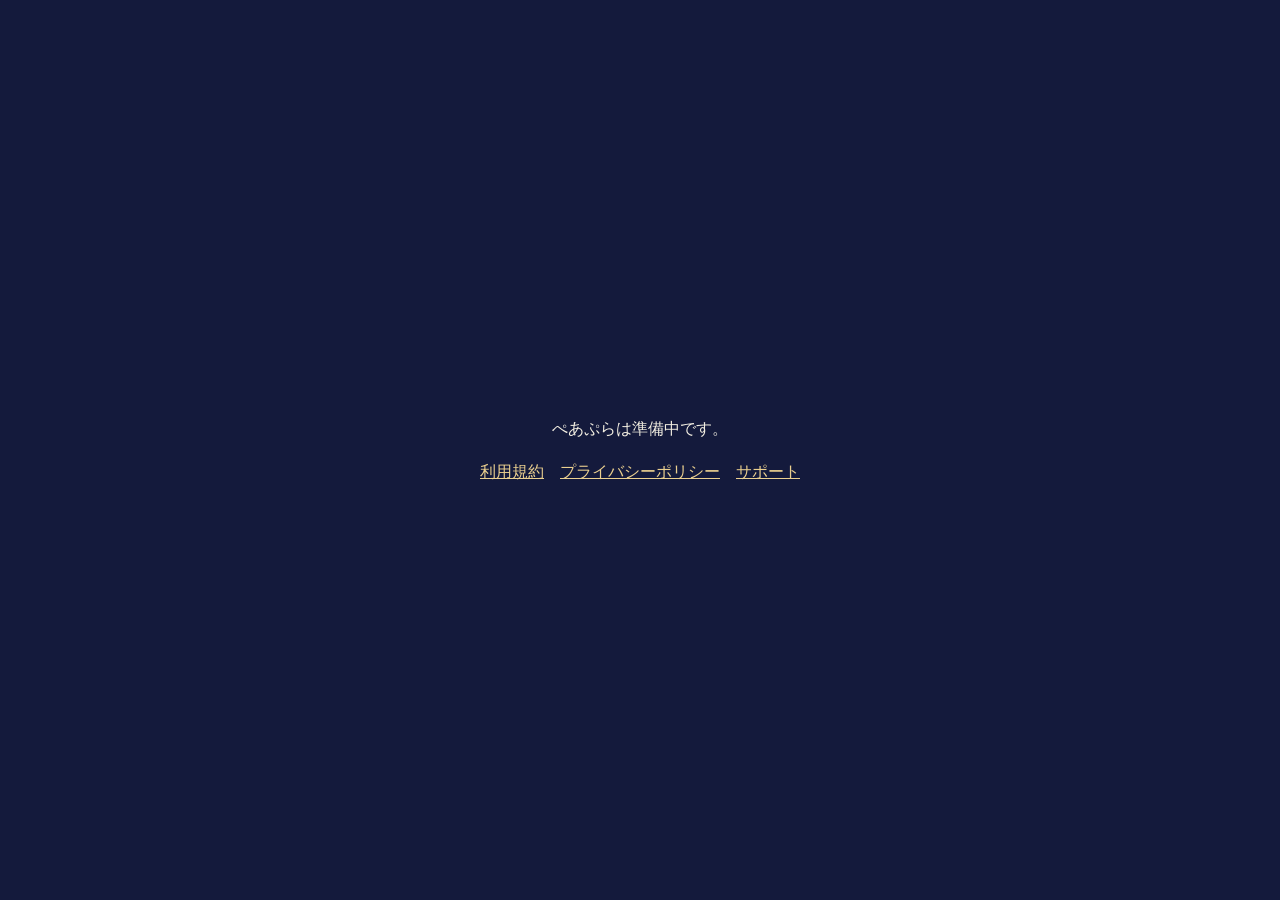
<file: index.html>
<!doctype html>
<html lang="ja">
<head>
<meta charset="utf-8">
<meta name="viewport" content="width=device-width,initial-scale=1">
<meta name="robots" content="noindex,nofollow">
<title>ぺあぷら</title>
<style>body{margin:0;min-height:100vh;display:grid;place-items:center;background:#141A3C;color:#F3EFE2;font:16px/1.7 sans-serif}</style>
</head>
<body><main style="text-align:center"><p>ぺあぷらは準備中です。</p><p><a style="color:#EBD08F" href="terms.html">利用規約</a>　<a style="color:#EBD08F" href="privacy.html">プライバシーポリシー</a>　<a style="color:#EBD08F" href="support.html">サポート</a></p></main></body>
</html>
</file>
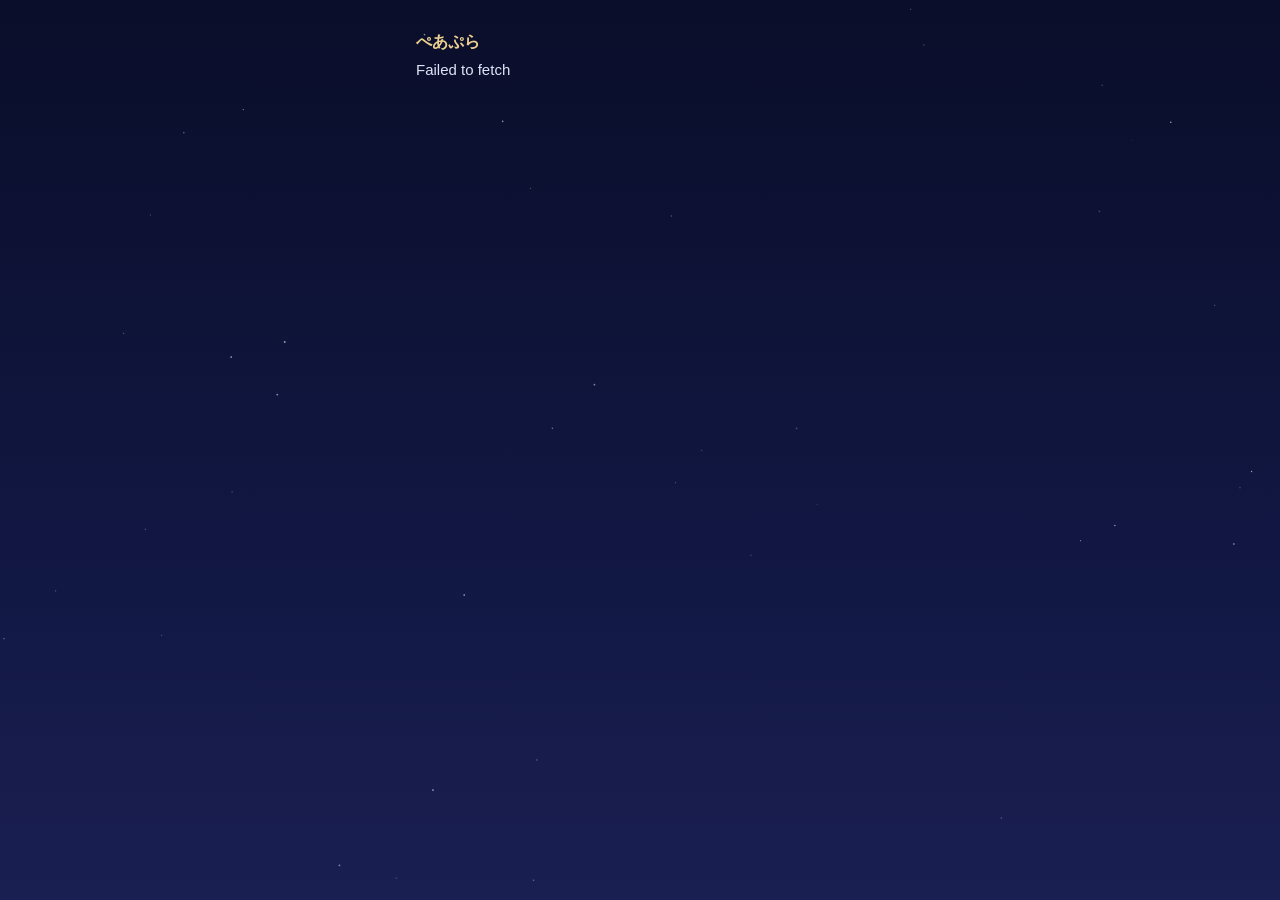
<file: p/index.html>
<!doctype html>
<html lang="ja">
<head>
<meta charset="utf-8">
<meta name="viewport" content="width=device-width,initial-scale=1">
<meta name="robots" content="noindex,nofollow">
<meta name="referrer" content="no-referrer">
<title>ぺあぷら</title>
<style>
:root{--night:#0A0E2A;--panel:rgba(20,26,68,.82);--panel2:rgba(52,60,122,.75);--ink:#FBF8EF;--sub:#E0E3F5;--rule:rgba(214,218,240,.32);--gold:#EBD08F}
*{box-sizing:border-box}
html{background:var(--night)}
body{margin:0;min-height:100vh;background:linear-gradient(#0A0E2A,#111742 60%,#1A1F52) fixed;color:var(--ink);font:16px/1.7 -apple-system,BlinkMacSystemFont,"Hiragino Sans","Noto Sans JP",sans-serif}
#sky{position:fixed;inset:0;width:100%;height:100%;pointer-events:none}
main{position:relative;max-width:480px;margin:0 auto;padding:32px 16px 48px}
.logo{color:var(--gold);font:700 16px "Hiragino Mincho ProN","Yu Mincho",serif;margin:0}
h1{font:700 28px/1.4 "Hiragino Mincho ProN","Yu Mincho",serif;margin:12px 0 4px}
h2{font-size:15px;margin:24px 0 8px}
.sub{color:var(--sub);font-size:15px;margin:4px 0}
.step{position:relative;border:1px solid var(--rule);border-radius:14px;padding:14px;margin-top:10px;background:var(--panel)}
.time{color:var(--gold);font-size:15px;font-weight:700}
.name{font-weight:700;display:block}
.label{color:var(--sub);font-size:15px}
.map{color:var(--gold);font-size:15px}
.row{display:flex;gap:8px;margin-top:10px}
button{font:700 15px inherit;font-family:inherit;min-height:46px;border-radius:10px;border:1px solid var(--rule);background:var(--panel2);color:var(--ink);cursor:pointer}
.row button{flex:1}
button[aria-pressed=true]{background:var(--gold);border-color:var(--gold);color:var(--night)}
.chips{display:flex;flex-wrap:wrap;gap:8px}
.chips button{padding:0 14px;border-radius:999px;min-height:44px}
.send{width:100%;min-height:56px;margin-top:24px;background:var(--gold);border-color:var(--gold);color:var(--night);font-size:16px}
.send:disabled{opacity:.5}
.note{color:var(--sub);font-size:14px;margin-top:16px}
.done{color:var(--gold);font-weight:700;margin-top:14px}
[hidden]{display:none}
</style>
</head>
<body>
<canvas id="sky" aria-hidden="true"></canvas>
<main>
  <p class="logo">ぺあぷら</p>
  <div id="root"><p class="sub">読み込んでいます…</p></div>
  <noscript><p class="sub">このページを見るには JavaScript をオンにしてください。</p></noscript>
</main>
<script>
(function () {
  var API = 'https://exsgqczdfxzgcivfkate.supabase.co/functions/v1/pairpla-suggest';
  var root = document.getElementById('root');

  // アプリと同じ星空を描く（毎回同じ配置）
  (function () {
    var c = document.getElementById('sky');
    var w = innerWidth, h = innerHeight, r = devicePixelRatio || 1, s = 20261108;
    c.width = w * r;
    c.height = h * r;
    var g = c.getContext('2d');
    g.scale(r, r);
    function rnd() { s = (s * 16807) % 2147483647; return s / 2147483647; }
    for (var i = 0; i < 42; i++) {
      g.globalAlpha = 0.2 + rnd() * 0.5;
      g.fillStyle = '#fff';
      g.beginPath();
      g.arc(rnd() * w, rnd() * h, 0.35 + rnd() * 0.6, 0, 7);
      g.fill();
    }
  })();
  var token = new URLSearchParams(location.search).get('t') || '';

  // 画面の文字は相手が入力したものも含むので、必ず textContent で入れる
  function el(tag, attrs, text) {
    var e = document.createElement(tag);
    Object.keys(attrs || {}).forEach(function (k) { e.setAttribute(k, attrs[k]); });
    if (text != null) e.textContent = text;
    return e;
  }
  // 応答が止まったときは待たせずにやり直す
  var WAIT_MS = 10000;
  var TRIES = 3;
  function call(body, left) {
    left = left == null ? TRIES : left;
    var stop = new AbortController();
    var timer = setTimeout(function () { stop.abort(); }, WAIT_MS);
    return fetch(API, { method: 'POST', headers: { 'Content-Type': 'application/json' }, body: JSON.stringify(body), signal: stop.signal })
      .then(function (r) { return r.json().then(function (j) { if (!r.ok) throw new Error(j.error || '読み込めませんでした'); return j; }); })
      .catch(function (e) {
        if (e.name !== 'AbortError') throw e;
        if (left <= 1) throw new Error('通信がつながりませんでした。少し待ってから、もう一度開いてください。');
        return call(body, left - 1);
      })
      .finally(function () { clearTimeout(timer); });
  }
  function fail(message) {
    root.textContent = '';
    root.appendChild(el('p', { class: 'sub' }, message));
  }
  function dateLabel(s) {
    var d = new Date(s + 'T00:00:00');
    return (d.getMonth() + 1) + '月' + d.getDate() + '日（' + '日月火水木金土'[d.getDay()] + '）';
  }
  function footer(send, message) {
    var done = el('p', { class: 'done', hidden: '', role: 'status' }, message);
    send.addEventListener('click', function () { done.hidden = true; });
    root.appendChild(send);
    root.appendChild(done);
    root.appendChild(el('p', { class: 'note' }, 'この答えは、リンクを送った人のアプリに届きます。あとから答え直せます。'));
    return done;
  }

  function showPlan(data) {
    var plan = data.plan;
    var votes = (data.answers && data.answers.votes) || {};
    root.textContent = '';
    root.appendChild(el('h1', {}, plan.title));
    root.appendChild(el('p', { class: 'sub' }, dateLabel(plan.date) + '　' + plan.start + 'から'));
    if (plan.concept) root.appendChild(el('p', { class: 'sub' }, plan.concept));
    if (plan.budget) root.appendChild(el('p', { class: 'sub' }, '費用の目安：' + plan.budget));
    root.appendChild(el('h2', {}, '行きたい場所を教えてください'));

    plan.steps.forEach(function (s, i) {
      var box = el('section', { class: 'step' });
      if (s.time) box.appendChild(el('span', { class: 'time' }, s.time));
      box.appendChild(el('span', { class: 'name' }, s.name));
      if (s.label) box.appendChild(el('span', { class: 'label' }, s.label));
      if (s.mapsUri) {
        box.appendChild(document.createTextNode(' '));
        box.appendChild(el('a', { class: 'map', href: s.mapsUri, target: '_blank', rel: 'noopener noreferrer' }, '地図'));
      }
      var row = el('div', { class: 'row' });
      [['yes', '行きたい'], ['no', 'ほかがいい']].forEach(function (o) {
        var b = el('button', { type: 'button', 'aria-pressed': String(votes[i] === o[0]) }, o[1]);
        b.addEventListener('click', function () {
          votes[i] = o[0];
          row.querySelectorAll('button').forEach(function (x) { x.setAttribute('aria-pressed', 'false'); });
          b.setAttribute('aria-pressed', 'true');
        });
        row.appendChild(b);
      });
      box.appendChild(row);
      root.appendChild(box);
    });

    var send = el('button', { class: 'send', type: 'button' }, '返事を送る');
    var done = footer(send, '返事を送りました。');
    send.addEventListener('click', function () { submit(send, done, { votes: votes }); });
  }

  function chips(title, list, chosen) {
    root.appendChild(el('h2', {}, title));
    var box = el('div', { class: 'chips' });
    list.forEach(function (c) {
      var b = el('button', { type: 'button', 'aria-pressed': String(chosen.indexOf(c) >= 0) }, c);
      b.addEventListener('click', function () {
        var i = chosen.indexOf(c);
        if (i >= 0) chosen.splice(i, 1); else chosen.push(c);
        b.setAttribute('aria-pressed', String(i < 0));
      });
      box.appendChild(b);
    });
    root.appendChild(box);
  }

  function showAsk(data) {
    var a = data.answers || {};
    var likes = (a.likes || []).slice();
    var dislikes = (a.dislikes || []).slice();
    root.textContent = '';
    root.appendChild(el('h1', {}, '好きなものを教えてください'));
    root.appendChild(el('p', { class: 'sub' }, 'デートの計画に使います。選ばなくてもかまいません。'));
    chips('好きなもの', data.chips.likes, likes);
    chips('苦手なもの', data.chips.dislikes, dislikes);
    var send = el('button', { class: 'send', type: 'button' }, '答えを送る');
    var done = footer(send, '答えを送りました。');
    send.addEventListener('click', function () { submit(send, done, { likes: likes, dislikes: dislikes }); });
  }

  function submit(send, done, answers) {
    send.disabled = true;
    call({ action: 'share_answer', token: token, answers: answers })
      .then(function () { done.hidden = false; })
      .catch(function (e) { fail(e.message); })
      .finally(function () { send.disabled = false; });
  }

  call({ action: 'share_get', token: token })
    .then(function (data) { (data.kind === 'plan' ? showPlan : showAsk)(data); })
    .catch(function (e) { fail(e.message); });
})();
</script>
</body>
</html>
</file>
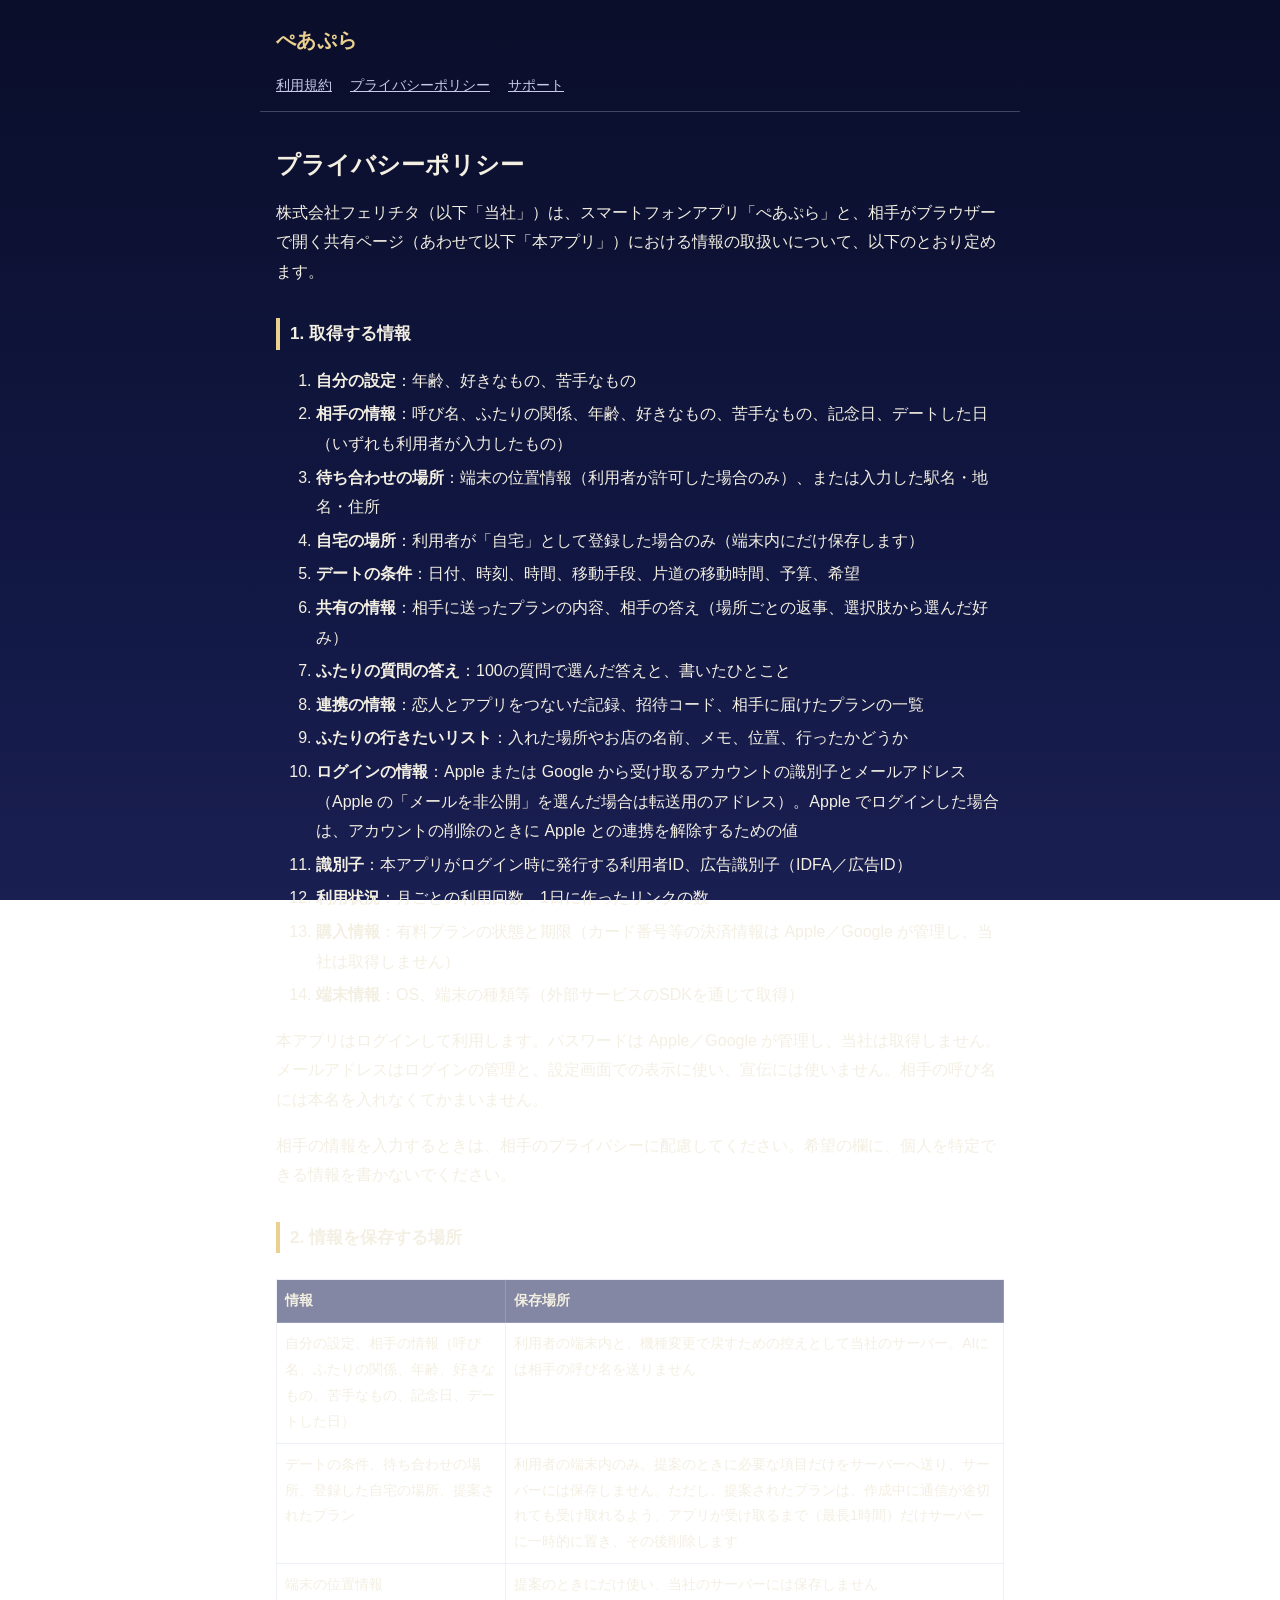
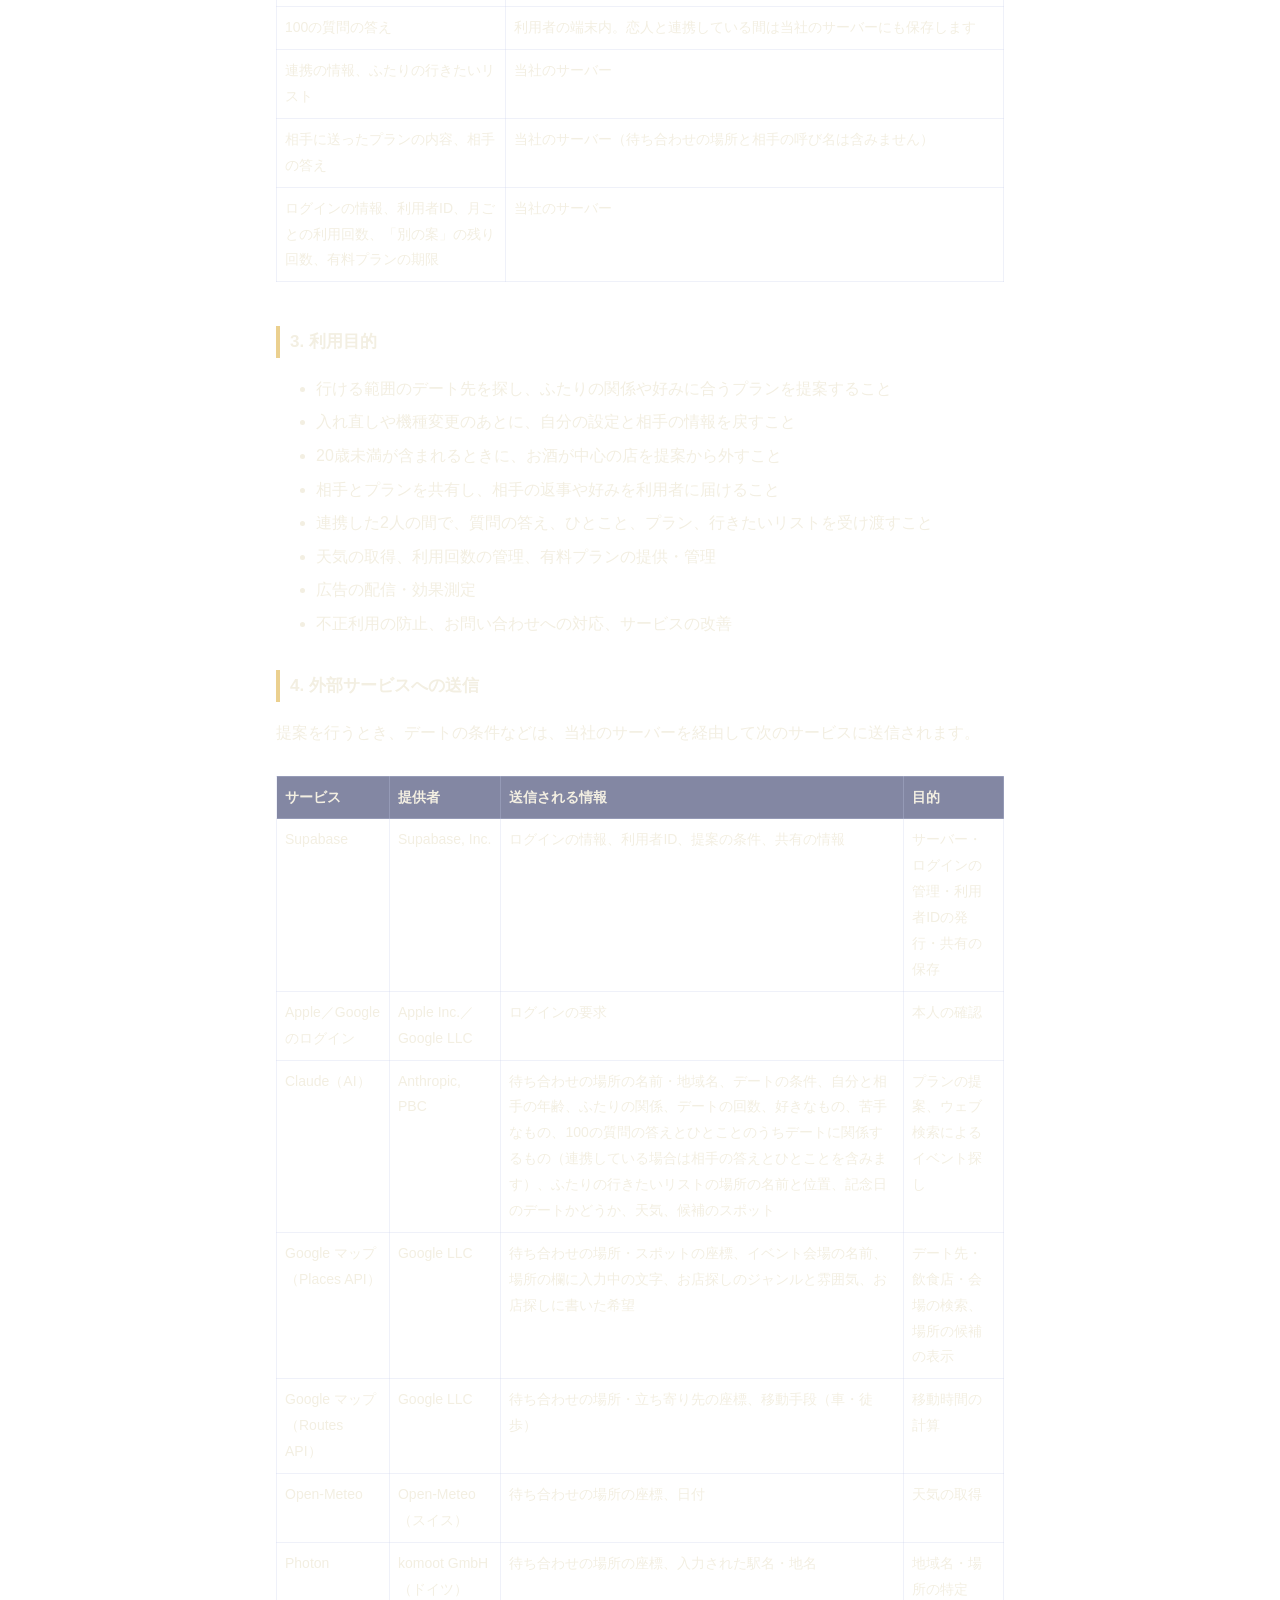
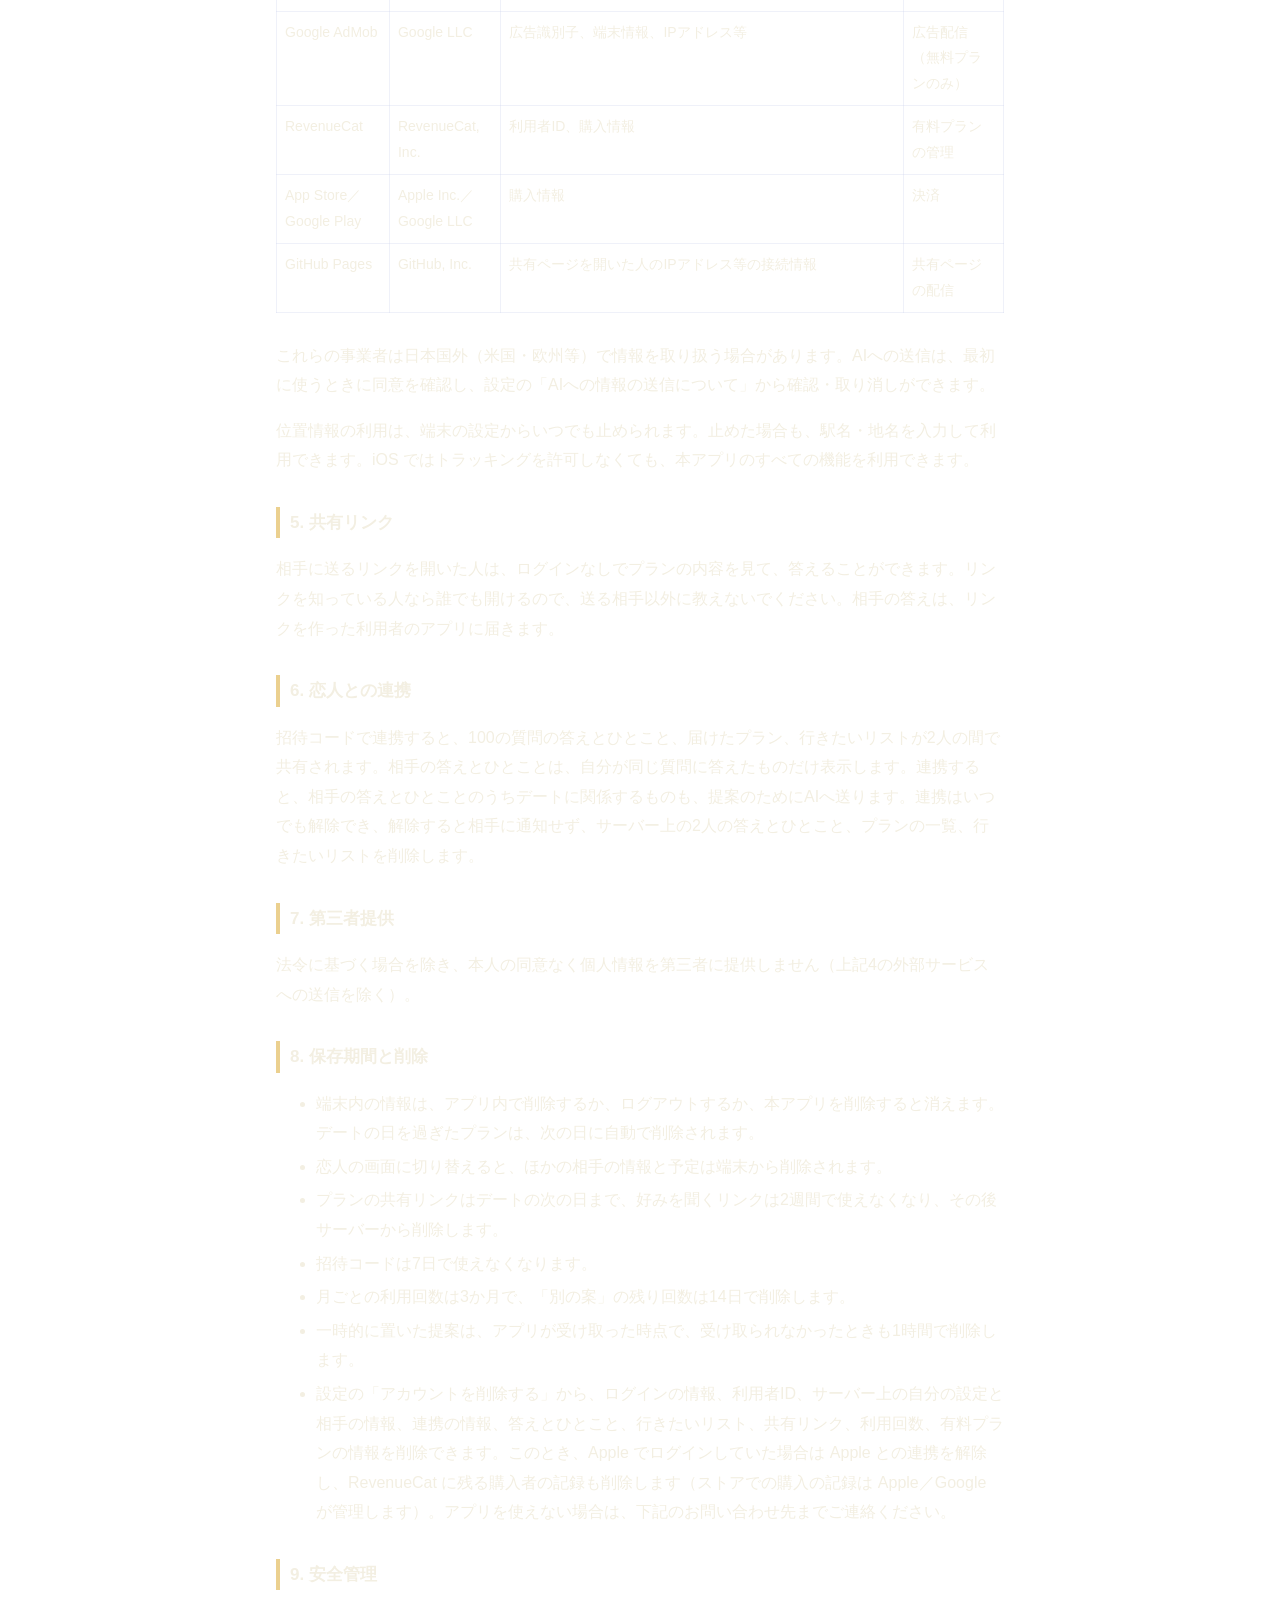
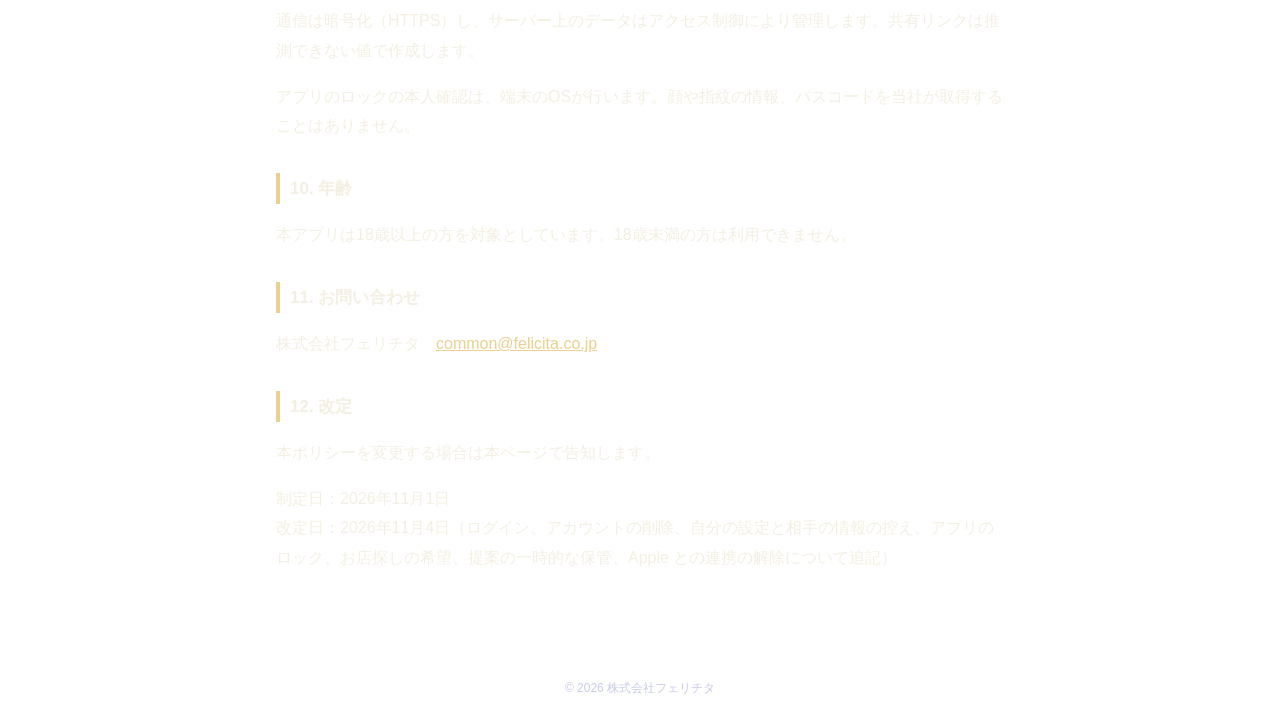
<file: privacy.html>
<!doctype html><html lang="ja"><head><meta charset="utf-8"><meta name="viewport" content="width=device-width,initial-scale=1">
<title>プライバシーポリシー｜ぺあぷら</title>
<meta name="description" content="デートプランアプリ「ぺあぷら」のプライバシーポリシーです。">
<link rel="stylesheet" href="style.css"></head><body>
<header><a href="index.html">ぺあぷら</a></header>
<nav><a href="terms.html">利用規約</a><a href="privacy.html">プライバシーポリシー</a><a href="support.html">サポート</a></nav>
<main><h1>プライバシーポリシー</h1>
<p>株式会社フェリチタ（以下「当社」）は、スマートフォンアプリ「ぺあぷら」と、相手がブラウザーで開く共有ページ（あわせて以下「本アプリ」）における情報の取扱いについて、以下のとおり定めます。</p>

<h2>1. 取得する情報</h2>
<ol>
<li><b>自分の設定</b>：年齢、好きなもの、苦手なもの</li>
<li><b>相手の情報</b>：呼び名、ふたりの関係、年齢、好きなもの、苦手なもの、記念日、デートした日（いずれも利用者が入力したもの）</li>
<li><b>待ち合わせの場所</b>：端末の位置情報（利用者が許可した場合のみ）、または入力した駅名・地名・住所</li>
<li><b>自宅の場所</b>：利用者が「自宅」として登録した場合のみ（端末内にだけ保存します）</li>
<li><b>デートの条件</b>：日付、時刻、時間、移動手段、片道の移動時間、予算、希望</li>
<li><b>共有の情報</b>：相手に送ったプランの内容、相手の答え（場所ごとの返事、選択肢から選んだ好み）</li>
<li><b>ふたりの質問の答え</b>：100の質問で選んだ答えと、書いたひとこと</li>
<li><b>連携の情報</b>：恋人とアプリをつないだ記録、招待コード、相手に届けたプランの一覧</li>
<li><b>ふたりの行きたいリスト</b>：入れた場所やお店の名前、メモ、位置、行ったかどうか</li>
<li><b>ログインの情報</b>：Apple または Google から受け取るアカウントの識別子とメールアドレス（Apple の「メールを非公開」を選んだ場合は転送用のアドレス）。Apple でログインした場合は、アカウントの削除のときに Apple との連携を解除するための値</li>
<li><b>識別子</b>：本アプリがログイン時に発行する利用者ID、広告識別子（IDFA／広告ID）</li>
<li><b>利用状況</b>：月ごとの利用回数、1日に作ったリンクの数</li>
<li><b>購入情報</b>：有料プランの状態と期限（カード番号等の決済情報は Apple／Google が管理し、当社は取得しません）</li>
<li><b>端末情報</b>：OS、端末の種類等（外部サービスのSDKを通じて取得）</li>
</ol>
<p>本アプリはログインして利用します。パスワードは Apple／Google が管理し、当社は取得しません。メールアドレスはログインの管理と、設定画面での表示に使い、宣伝には使いません。相手の呼び名には本名を入れなくてかまいません。</p>
<p>相手の情報を入力するときは、相手のプライバシーに配慮してください。希望の欄に、個人を特定できる情報を書かないでください。</p>

<h2>2. 情報を保存する場所</h2>
<div class="table"><table>
<tr><th>情報</th><th>保存場所</th></tr>
<tr><td>自分の設定、相手の情報（呼び名、ふたりの関係、年齢、好きなもの、苦手なもの、記念日、デートした日）</td><td>利用者の端末内と、機種変更で戻すための控えとして当社のサーバー。AIには相手の呼び名を送りません</td></tr>
<tr><td>デートの条件、待ち合わせの場所、登録した自宅の場所、提案されたプラン</td><td>利用者の端末内のみ。提案のときに必要な項目だけをサーバーへ送り、サーバーには保存しません。ただし、提案されたプランは、作成中に通信が途切れても受け取れるよう、アプリが受け取るまで（最長1時間）だけサーバーに一時的に置き、その後削除します</td></tr>
<tr><td>端末の位置情報</td><td>提案のときにだけ使い、当社のサーバーには保存しません</td></tr>
<tr><td>100の質問の答え</td><td>利用者の端末内。恋人と連携している間は当社のサーバーにも保存します</td></tr>
<tr><td>連携の情報、ふたりの行きたいリスト</td><td>当社のサーバー</td></tr>
<tr><td>相手に送ったプランの内容、相手の答え</td><td>当社のサーバー（待ち合わせの場所と相手の呼び名は含みません）</td></tr>
<tr><td>ログインの情報、利用者ID、月ごとの利用回数、「別の案」の残り回数、有料プランの期限</td><td>当社のサーバー</td></tr>
</table></div>

<h2>3. 利用目的</h2>
<ul>
<li>行ける範囲のデート先を探し、ふたりの関係や好みに合うプランを提案すること</li>
<li>入れ直しや機種変更のあとに、自分の設定と相手の情報を戻すこと</li>
<li>20歳未満が含まれるときに、お酒が中心の店を提案から外すこと</li>
<li>相手とプランを共有し、相手の返事や好みを利用者に届けること</li>
<li>連携した2人の間で、質問の答え、ひとこと、プラン、行きたいリストを受け渡すこと</li>
<li>天気の取得、利用回数の管理、有料プランの提供・管理</li>
<li>広告の配信・効果測定</li>
<li>不正利用の防止、お問い合わせへの対応、サービスの改善</li>
</ul>

<h2>4. 外部サービスへの送信</h2>
<p>提案を行うとき、デートの条件などは、当社のサーバーを経由して次のサービスに送信されます。</p>
<div class="table"><table>
<tr><th>サービス</th><th>提供者</th><th>送信される情報</th><th>目的</th></tr>
<tr><td>Supabase</td><td>Supabase, Inc.</td><td>ログインの情報、利用者ID、提案の条件、共有の情報</td><td>サーバー・ログインの管理・利用者IDの発行・共有の保存</td></tr>
<tr><td>Apple／Google のログイン</td><td>Apple Inc.／Google LLC</td><td>ログインの要求</td><td>本人の確認</td></tr>
<tr><td>Claude（AI）</td><td>Anthropic, PBC</td><td>待ち合わせの場所の名前・地域名、デートの条件、自分と相手の年齢、ふたりの関係、デートの回数、好きなもの、苦手なもの、100の質問の答えとひとことのうちデートに関係するもの（連携している場合は相手の答えとひとことを含みます）、ふたりの行きたいリストの場所の名前と位置、記念日のデートかどうか、天気、候補のスポット</td><td>プランの提案、ウェブ検索によるイベント探し</td></tr>
<tr><td>Google マップ（Places API）</td><td>Google LLC</td><td>待ち合わせの場所・スポットの座標、イベント会場の名前、場所の欄に入力中の文字、お店探しのジャンルと雰囲気、お店探しに書いた希望</td><td>デート先・飲食店・会場の検索、場所の候補の表示</td></tr>
<tr><td>Google マップ（Routes API）</td><td>Google LLC</td><td>待ち合わせの場所・立ち寄り先の座標、移動手段（車・徒歩）</td><td>移動時間の計算</td></tr>
<tr><td>Open-Meteo</td><td>Open-Meteo（スイス）</td><td>待ち合わせの場所の座標、日付</td><td>天気の取得</td></tr>
<tr><td>Photon</td><td>komoot GmbH（ドイツ）</td><td>待ち合わせの場所の座標、入力された駅名・地名</td><td>地域名・場所の特定</td></tr>
<tr><td>Google AdMob</td><td>Google LLC</td><td>広告識別子、端末情報、IPアドレス等</td><td>広告配信（無料プランのみ）</td></tr>
<tr><td>RevenueCat</td><td>RevenueCat, Inc.</td><td>利用者ID、購入情報</td><td>有料プランの管理</td></tr>
<tr><td>App Store／Google Play</td><td>Apple Inc.／Google LLC</td><td>購入情報</td><td>決済</td></tr>
<tr><td>GitHub Pages</td><td>GitHub, Inc.</td><td>共有ページを開いた人のIPアドレス等の接続情報</td><td>共有ページの配信</td></tr>
</table></div>
<p>これらの事業者は日本国外（米国・欧州等）で情報を取り扱う場合があります。AIへの送信は、最初に使うときに同意を確認し、設定の「AIへの情報の送信について」から確認・取り消しができます。</p>
<p>位置情報の利用は、端末の設定からいつでも止められます。止めた場合も、駅名・地名を入力して利用できます。iOS ではトラッキングを許可しなくても、本アプリのすべての機能を利用できます。</p>

<h2>5. 共有リンク</h2>
<p>相手に送るリンクを開いた人は、ログインなしでプランの内容を見て、答えることができます。リンクを知っている人なら誰でも開けるので、送る相手以外に教えないでください。相手の答えは、リンクを作った利用者のアプリに届きます。</p>

<h2>6. 恋人との連携</h2>
<p>招待コードで連携すると、100の質問の答えとひとこと、届けたプラン、行きたいリストが2人の間で共有されます。相手の答えとひとことは、自分が同じ質問に答えたものだけ表示します。連携すると、相手の答えとひとことのうちデートに関係するものも、提案のためにAIへ送ります。連携はいつでも解除でき、解除すると相手に通知せず、サーバー上の2人の答えとひとこと、プランの一覧、行きたいリストを削除します。</p>

<h2>7. 第三者提供</h2>
<p>法令に基づく場合を除き、本人の同意なく個人情報を第三者に提供しません（上記4の外部サービスへの送信を除く）。</p>

<h2>8. 保存期間と削除</h2>
<ul>
<li>端末内の情報は、アプリ内で削除するか、ログアウトするか、本アプリを削除すると消えます。デートの日を過ぎたプランは、次の日に自動で削除されます。</li>
<li>恋人の画面に切り替えると、ほかの相手の情報と予定は端末から削除されます。</li>
<li>プランの共有リンクはデートの次の日まで、好みを聞くリンクは2週間で使えなくなり、その後サーバーから削除します。</li>
<li>招待コードは7日で使えなくなります。</li>
<li>月ごとの利用回数は3か月で、「別の案」の残り回数は14日で削除します。</li>
<li>一時的に置いた提案は、アプリが受け取った時点で、受け取られなかったときも1時間で削除します。</li>
<li>設定の「アカウントを削除する」から、ログインの情報、利用者ID、サーバー上の自分の設定と相手の情報、連携の情報、答えとひとこと、行きたいリスト、共有リンク、利用回数、有料プランの情報を削除できます。このとき、Apple でログインしていた場合は Apple との連携を解除し、RevenueCat に残る購入者の記録も削除します（ストアでの購入の記録は Apple／Google が管理します）。アプリを使えない場合は、下記のお問い合わせ先までご連絡ください。</li>
</ul>

<h2>9. 安全管理</h2>
<p>通信は暗号化（HTTPS）し、サーバー上のデータはアクセス制御により管理します。共有リンクは推測できない値で作成します。</p>
<p>アプリのロックの本人確認は、端末のOSが行います。顔や指紋の情報、パスコードを当社が取得することはありません。</p>

<h2>10. 年齢</h2>
<p>本アプリは18歳以上の方を対象としています。18歳未満の方は利用できません。</p>

<h2>11. お問い合わせ</h2>
<p>株式会社フェリチタ　<a href="mailto:common@felicita.co.jp">common@felicita.co.jp</a></p>

<h2>12. 改定</h2>
<p>本ポリシーを変更する場合は本ページで告知します。</p>
<p>制定日：2026年11月1日<br>改定日：2026年11月4日（ログイン、アカウントの削除、自分の設定と相手の情報の控え、アプリのロック、お店探しの希望、提案の一時的な保管、Apple との連携の解除について追記）</p>
</main>
<footer>© 2026 株式会社フェリチタ</footer></body></html>
</file>
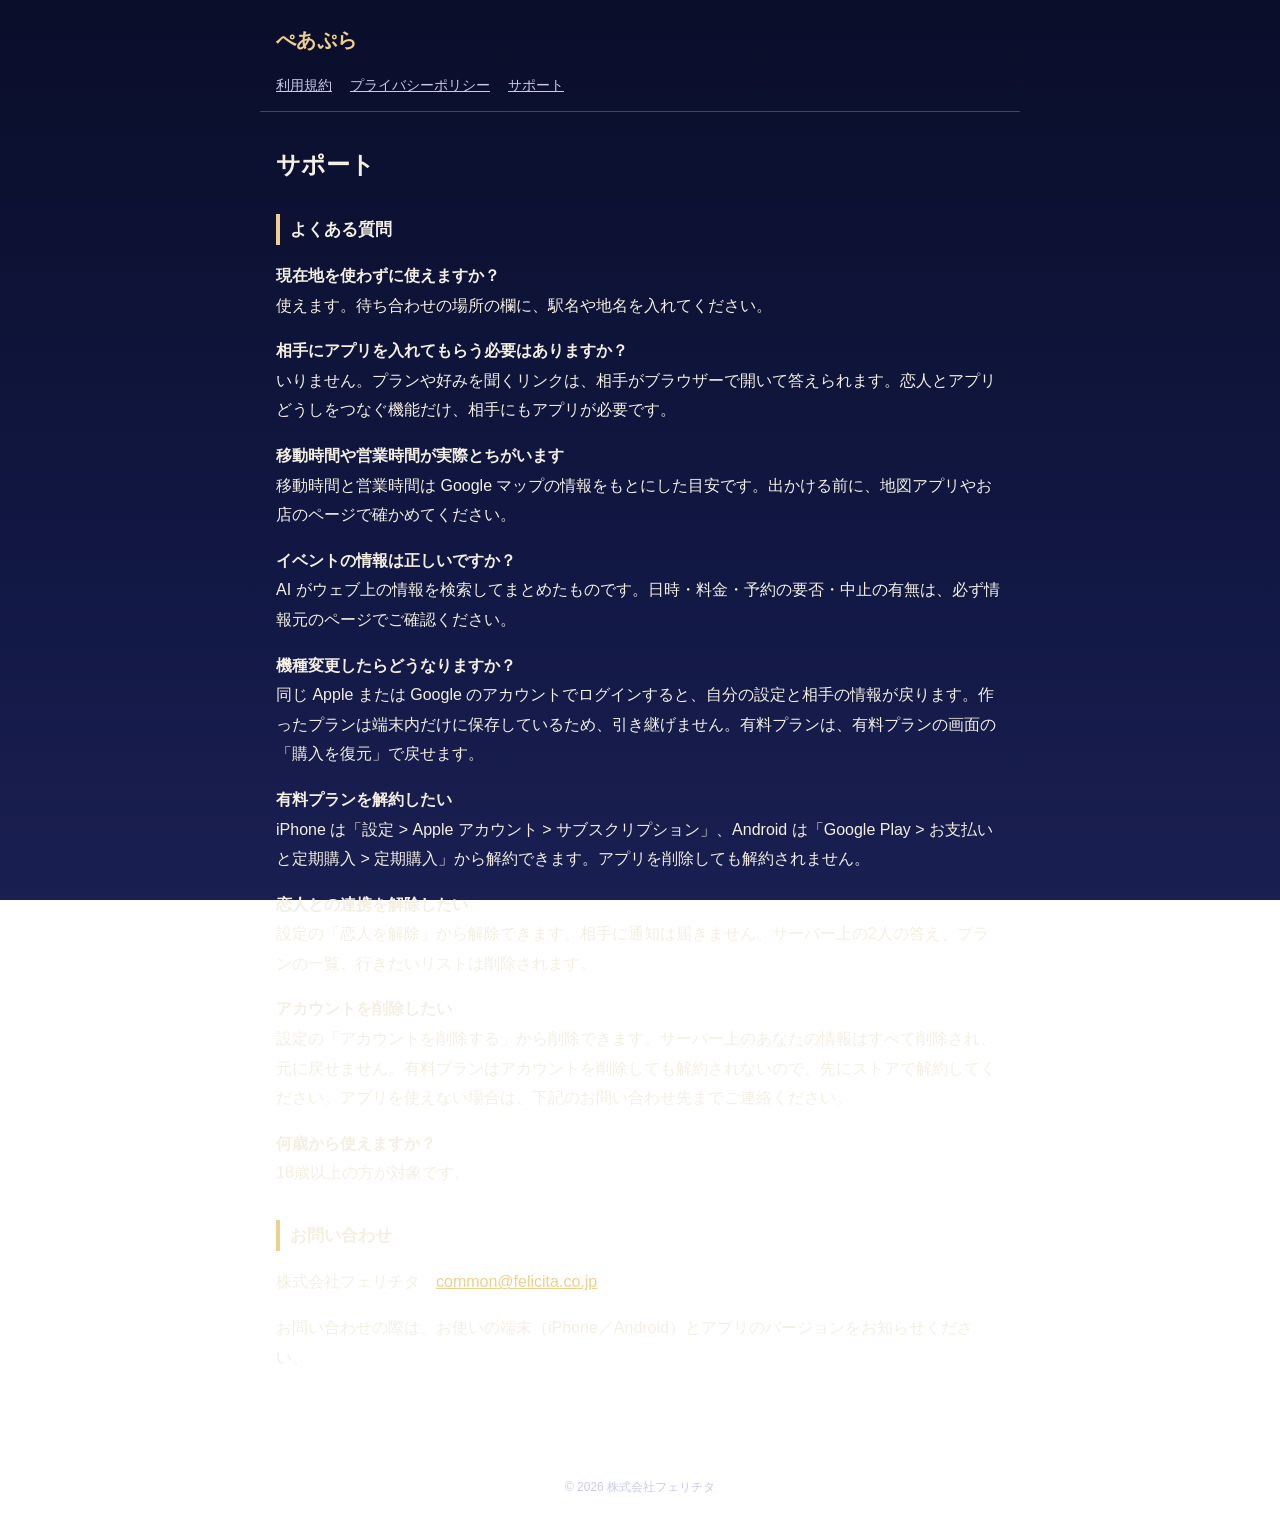
<file: support.html>
<!doctype html><html lang="ja"><head><meta charset="utf-8"><meta name="viewport" content="width=device-width,initial-scale=1">
<title>サポート｜ぺあぷら</title>
<meta name="description" content="デートプランアプリ「ぺあぷら」のサポート・お問い合わせページです。">
<link rel="stylesheet" href="style.css"></head><body>
<header><a href="index.html">ぺあぷら</a></header>
<nav><a href="terms.html">利用規約</a><a href="privacy.html">プライバシーポリシー</a><a href="support.html">サポート</a></nav>
<main><h1>サポート</h1>

<h2>よくある質問</h2>
<p><b>現在地を使わずに使えますか？</b><br>使えます。待ち合わせの場所の欄に、駅名や地名を入れてください。</p>
<p><b>相手にアプリを入れてもらう必要はありますか？</b><br>いりません。プランや好みを聞くリンクは、相手がブラウザーで開いて答えられます。恋人とアプリどうしをつなぐ機能だけ、相手にもアプリが必要です。</p>
<p><b>移動時間や営業時間が実際とちがいます</b><br>移動時間と営業時間は Google マップの情報をもとにした目安です。出かける前に、地図アプリやお店のページで確かめてください。</p>
<p><b>イベントの情報は正しいですか？</b><br>AI がウェブ上の情報を検索してまとめたものです。日時・料金・予約の要否・中止の有無は、必ず情報元のページでご確認ください。</p>
<p><b>機種変更したらどうなりますか？</b><br>同じ Apple または Google のアカウントでログインすると、自分の設定と相手の情報が戻ります。作ったプランは端末内だけに保存しているため、引き継げません。有料プランは、有料プランの画面の「購入を復元」で戻せます。</p>
<p><b>有料プランを解約したい</b><br>iPhone は「設定 &gt; Apple アカウント &gt; サブスクリプション」、Android は「Google Play &gt; お支払いと定期購入 &gt; 定期購入」から解約できます。アプリを削除しても解約されません。</p>
<p><b>恋人との連携を解除したい</b><br>設定の「恋人を解除」から解除できます。相手に通知は届きません。サーバー上の2人の答え、プランの一覧、行きたいリストは削除されます。</p>
<p><b>アカウントを削除したい</b><br>設定の「アカウントを削除する」から削除できます。サーバー上のあなたの情報はすべて削除され、元に戻せません。有料プランはアカウントを削除しても解約されないので、先にストアで解約してください。アプリを使えない場合は、下記のお問い合わせ先までご連絡ください。</p>
<p><b>何歳から使えますか？</b><br>18歳以上の方が対象です。</p>

<h2>お問い合わせ</h2>
<p>株式会社フェリチタ　<a href="mailto:common@felicita.co.jp">common@felicita.co.jp</a></p>
<p>お問い合わせの際は、お使いの端末（iPhone／Android）とアプリのバージョンをお知らせください。</p>
</main>
<footer>© 2026 株式会社フェリチタ</footer></body></html>
</file>
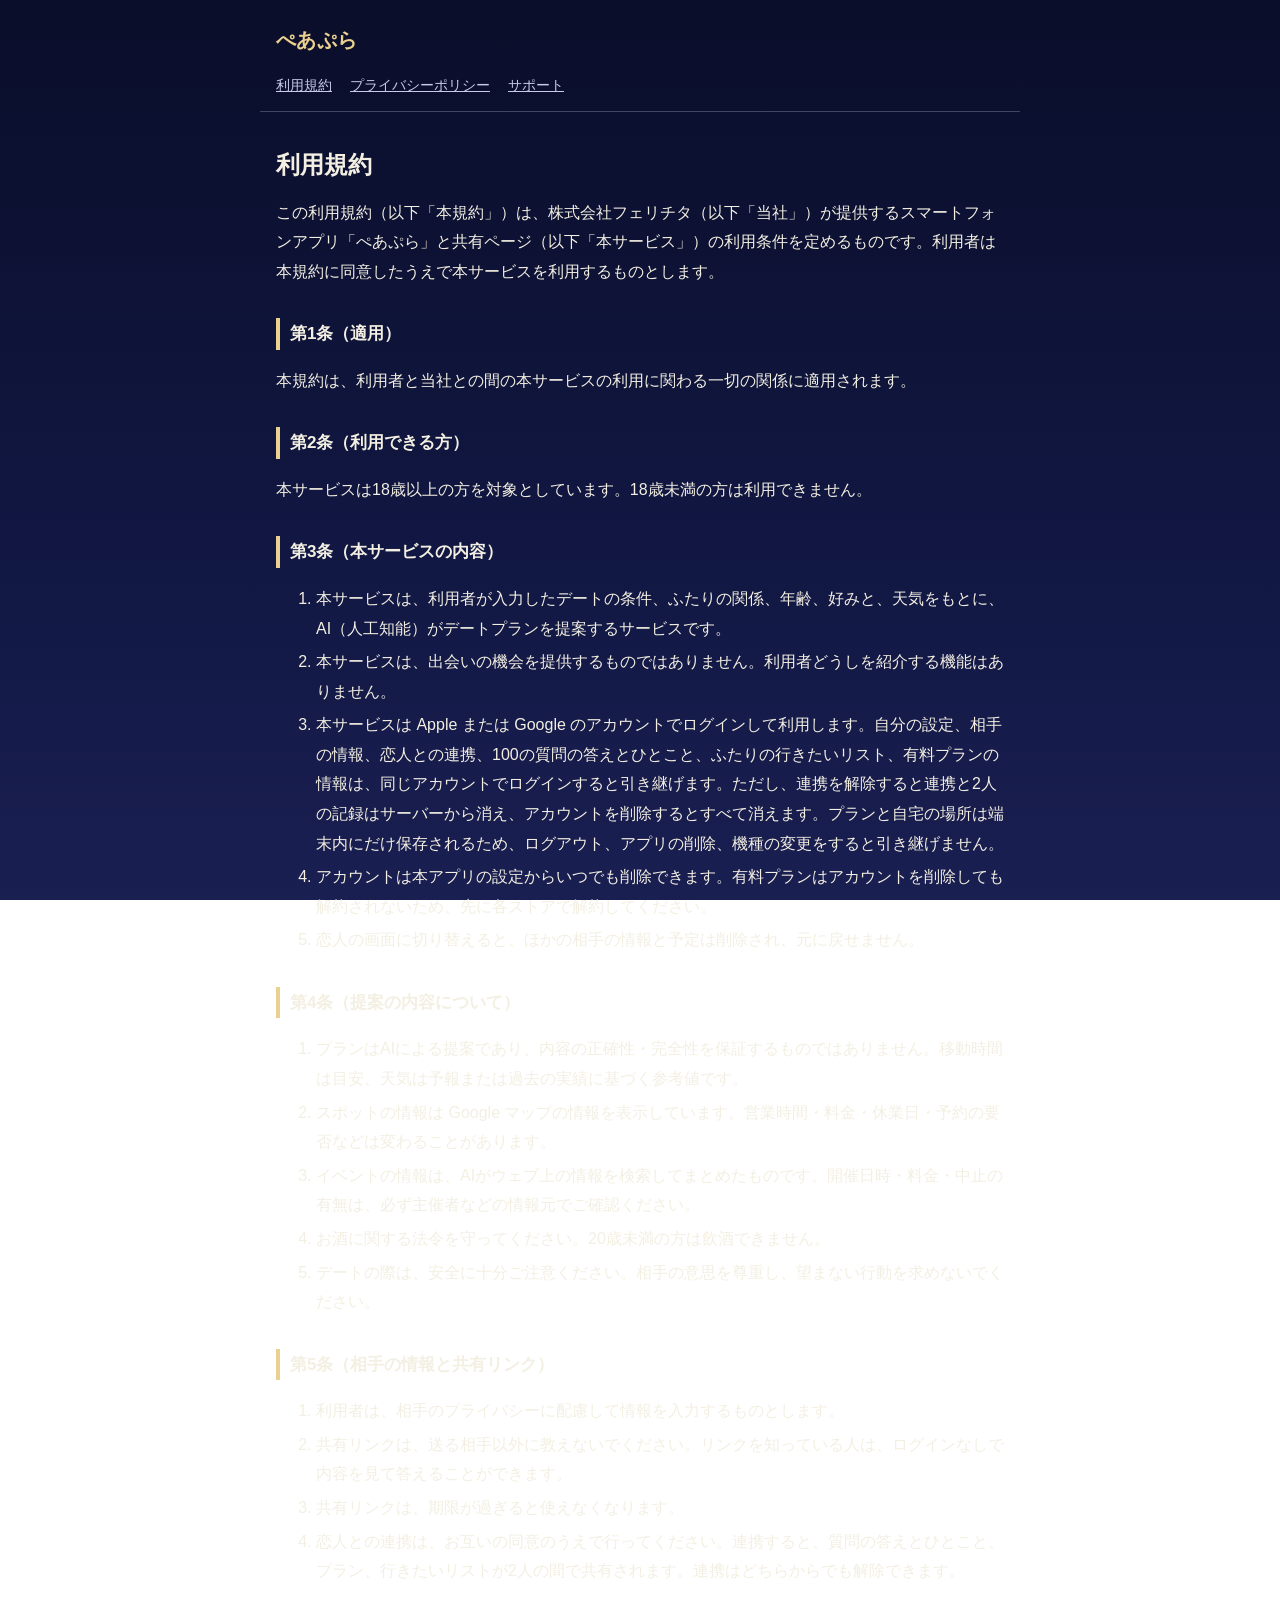
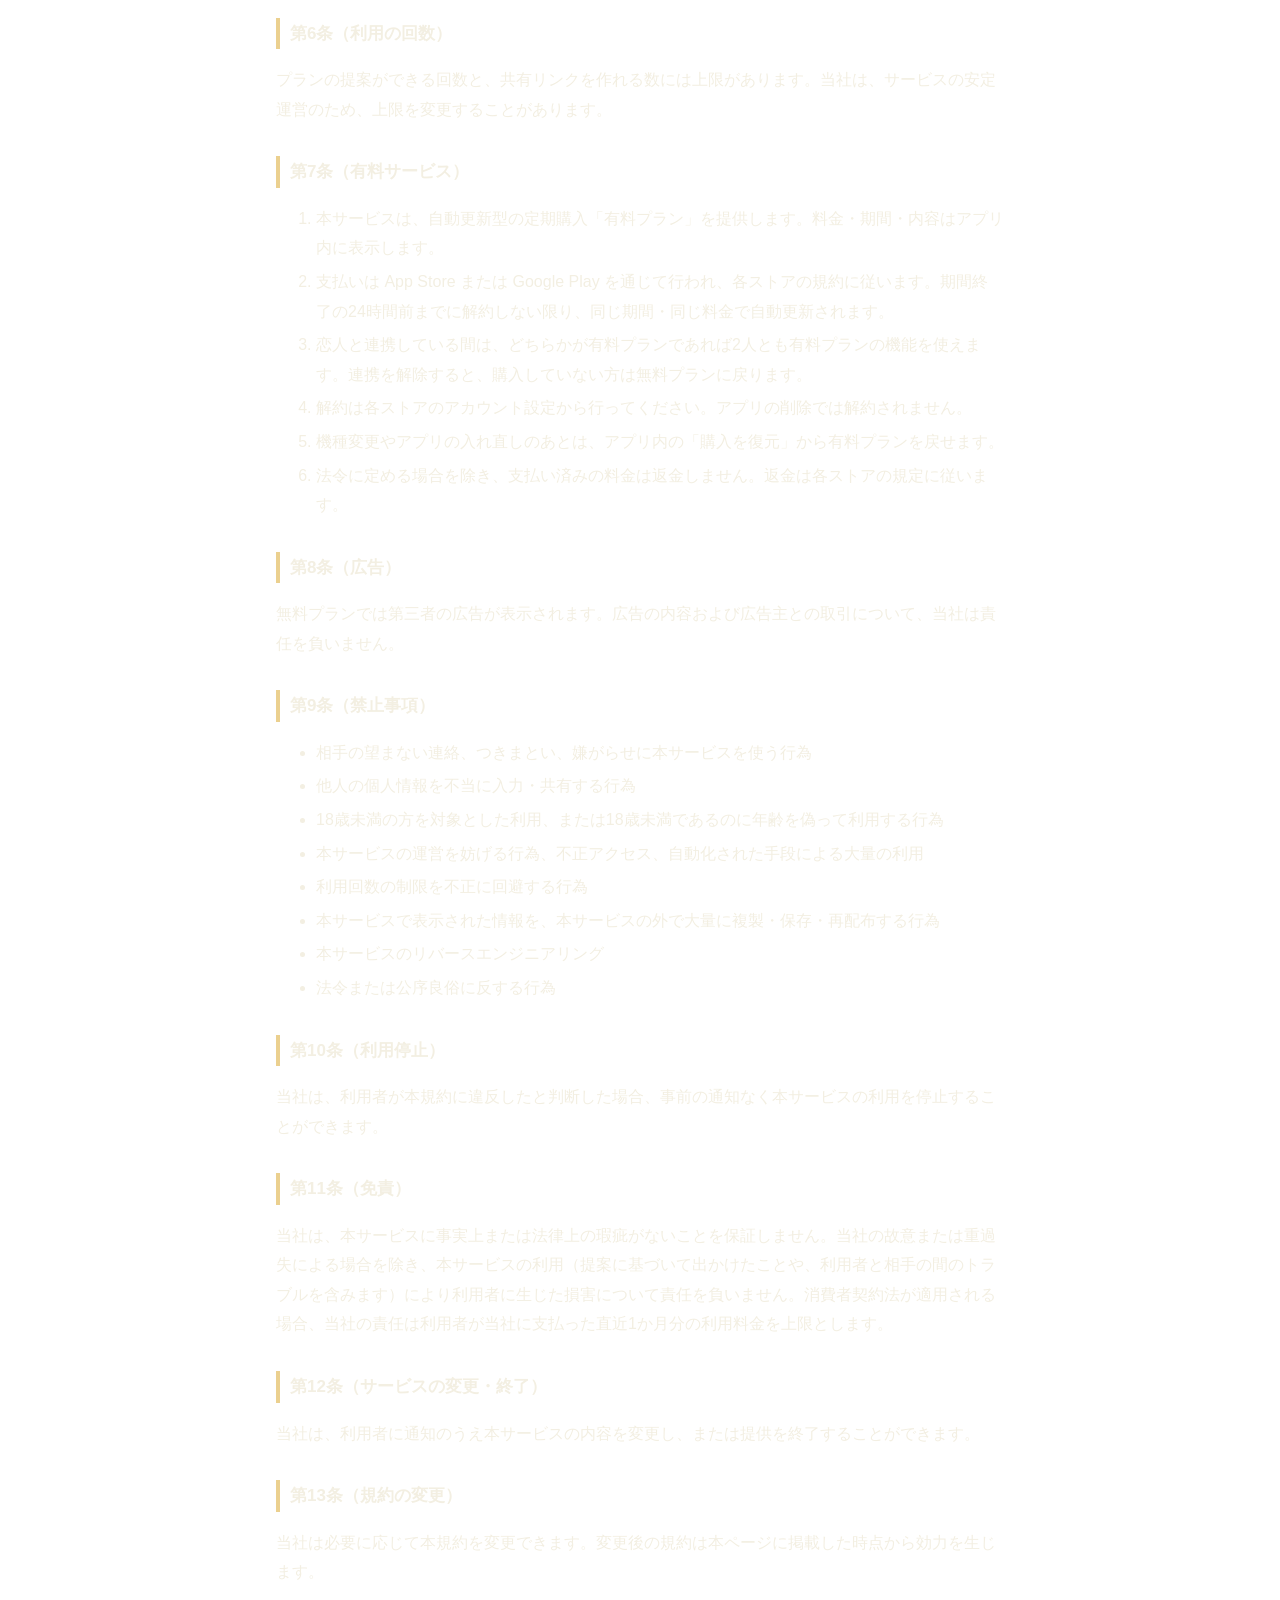
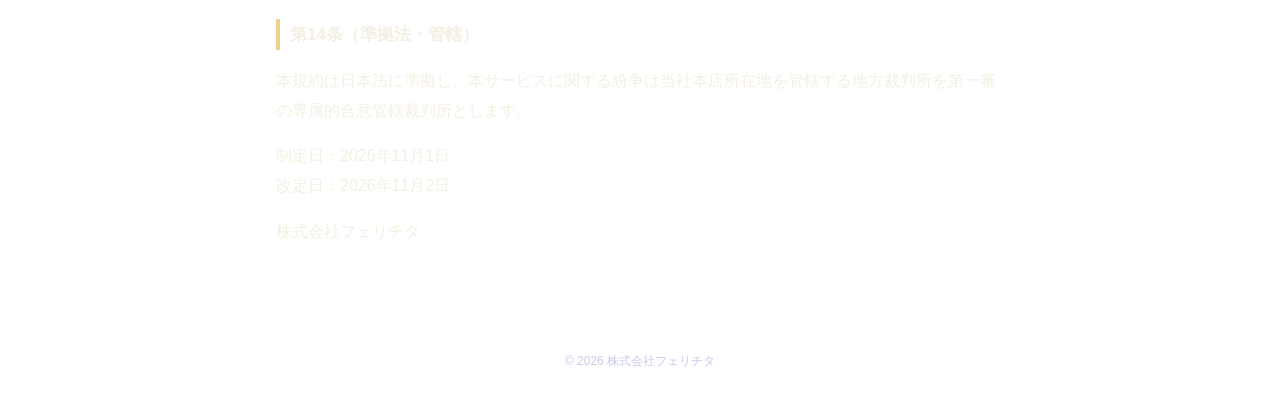
<file: terms.html>
<!doctype html><html lang="ja"><head><meta charset="utf-8"><meta name="viewport" content="width=device-width,initial-scale=1">
<title>利用規約｜ぺあぷら</title>
<meta name="description" content="デートプランアプリ「ぺあぷら」の利用規約です。">
<link rel="stylesheet" href="style.css"></head><body>
<header><a href="index.html">ぺあぷら</a></header>
<nav><a href="terms.html">利用規約</a><a href="privacy.html">プライバシーポリシー</a><a href="support.html">サポート</a></nav>
<main><h1>利用規約</h1>
<p>この利用規約（以下「本規約」）は、株式会社フェリチタ（以下「当社」）が提供するスマートフォンアプリ「ぺあぷら」と共有ページ（以下「本サービス」）の利用条件を定めるものです。利用者は本規約に同意したうえで本サービスを利用するものとします。</p>

<h2>第1条（適用）</h2>
<p>本規約は、利用者と当社との間の本サービスの利用に関わる一切の関係に適用されます。</p>

<h2>第2条（利用できる方）</h2>
<p>本サービスは18歳以上の方を対象としています。18歳未満の方は利用できません。</p>

<h2>第3条（本サービスの内容）</h2>
<ol>
<li>本サービスは、利用者が入力したデートの条件、ふたりの関係、年齢、好みと、天気をもとに、AI（人工知能）がデートプランを提案するサービスです。</li>
<li>本サービスは、出会いの機会を提供するものではありません。利用者どうしを紹介する機能はありません。</li>
<li>本サービスは Apple または Google のアカウントでログインして利用します。自分の設定、相手の情報、恋人との連携、100の質問の答えとひとこと、ふたりの行きたいリスト、有料プランの情報は、同じアカウントでログインすると引き継げます。ただし、連携を解除すると連携と2人の記録はサーバーから消え、アカウントを削除するとすべて消えます。プランと自宅の場所は端末内にだけ保存されるため、ログアウト、アプリの削除、機種の変更をすると引き継げません。</li>
<li>アカウントは本アプリの設定からいつでも削除できます。有料プランはアカウントを削除しても解約されないため、先に各ストアで解約してください。</li>
<li>恋人の画面に切り替えると、ほかの相手の情報と予定は削除され、元に戻せません。</li>
</ol>

<h2>第4条（提案の内容について）</h2>
<ol>
<li>プランはAIによる提案であり、内容の正確性・完全性を保証するものではありません。移動時間は目安、天気は予報または過去の実績に基づく参考値です。</li>
<li>スポットの情報は Google マップの情報を表示しています。営業時間・料金・休業日・予約の要否などは変わることがあります。</li>
<li>イベントの情報は、AIがウェブ上の情報を検索してまとめたものです。開催日時・料金・中止の有無は、必ず主催者などの情報元でご確認ください。</li>
<li>お酒に関する法令を守ってください。20歳未満の方は飲酒できません。</li>
<li>デートの際は、安全に十分ご注意ください。相手の意思を尊重し、望まない行動を求めないでください。</li>
</ol>

<h2>第5条（相手の情報と共有リンク）</h2>
<ol>
<li>利用者は、相手のプライバシーに配慮して情報を入力するものとします。</li>
<li>共有リンクは、送る相手以外に教えないでください。リンクを知っている人は、ログインなしで内容を見て答えることができます。</li>
<li>共有リンクは、期限が過ぎると使えなくなります。</li>
<li>恋人との連携は、お互いの同意のうえで行ってください。連携すると、質問の答えとひとこと、プラン、行きたいリストが2人の間で共有されます。連携はどちらからでも解除できます。</li>
</ol>

<h2>第6条（利用の回数）</h2>
<p>プランの提案ができる回数と、共有リンクを作れる数には上限があります。当社は、サービスの安定運営のため、上限を変更することがあります。</p>

<h2>第7条（有料サービス）</h2>
<ol>
<li>本サービスは、自動更新型の定期購入「有料プラン」を提供します。料金・期間・内容はアプリ内に表示します。</li>
<li>支払いは App Store または Google Play を通じて行われ、各ストアの規約に従います。期間終了の24時間前までに解約しない限り、同じ期間・同じ料金で自動更新されます。</li>
<li>恋人と連携している間は、どちらかが有料プランであれば2人とも有料プランの機能を使えます。連携を解除すると、購入していない方は無料プランに戻ります。</li>
<li>解約は各ストアのアカウント設定から行ってください。アプリの削除では解約されません。</li>
<li>機種変更やアプリの入れ直しのあとは、アプリ内の「購入を復元」から有料プランを戻せます。</li>
<li>法令に定める場合を除き、支払い済みの料金は返金しません。返金は各ストアの規定に従います。</li>
</ol>

<h2>第8条（広告）</h2>
<p>無料プランでは第三者の広告が表示されます。広告の内容および広告主との取引について、当社は責任を負いません。</p>

<h2>第9条（禁止事項）</h2>
<ul>
<li>相手の望まない連絡、つきまとい、嫌がらせに本サービスを使う行為</li>
<li>他人の個人情報を不当に入力・共有する行為</li>
<li>18歳未満の方を対象とした利用、または18歳未満であるのに年齢を偽って利用する行為</li>
<li>本サービスの運営を妨げる行為、不正アクセス、自動化された手段による大量の利用</li>
<li>利用回数の制限を不正に回避する行為</li>
<li>本サービスで表示された情報を、本サービスの外で大量に複製・保存・再配布する行為</li>
<li>本サービスのリバースエンジニアリング</li>
<li>法令または公序良俗に反する行為</li>
</ul>

<h2>第10条（利用停止）</h2>
<p>当社は、利用者が本規約に違反したと判断した場合、事前の通知なく本サービスの利用を停止することができます。</p>

<h2>第11条（免責）</h2>
<p>当社は、本サービスに事実上または法律上の瑕疵がないことを保証しません。当社の故意または重過失による場合を除き、本サービスの利用（提案に基づいて出かけたことや、利用者と相手の間のトラブルを含みます）により利用者に生じた損害について責任を負いません。消費者契約法が適用される場合、当社の責任は利用者が当社に支払った直近1か月分の利用料金を上限とします。</p>

<h2>第12条（サービスの変更・終了）</h2>
<p>当社は、利用者に通知のうえ本サービスの内容を変更し、または提供を終了することができます。</p>

<h2>第13条（規約の変更）</h2>
<p>当社は必要に応じて本規約を変更できます。変更後の規約は本ページに掲載した時点から効力を生じます。</p>

<h2>第14条（準拠法・管轄）</h2>
<p>本規約は日本法に準拠し、本サービスに関する紛争は当社本店所在地を管轄する地方裁判所を第一審の専属的合意管轄裁判所とします。</p>

<p>制定日：2026年11月1日<br>改定日：2026年11月2日</p>
<p>株式会社フェリチタ</p>
</main>
<footer>© 2026 株式会社フェリチタ</footer></body></html>
</file>
<file: style.css>
:root{--bg:#0A0E2A;--fg:#F3EFE2;--sub:#C7CBE8;--pri:#EBD08F;--card:rgba(30,38,88,.55);--line:rgba(199,203,232,.28)}
*{box-sizing:border-box}
body{margin:0;min-height:100vh;background:linear-gradient(#0A0E2A,#111742 60%,#1A1F52) fixed;color:var(--fg);font:16px/1.85 -apple-system,BlinkMacSystemFont,"Hiragino Sans","Noto Sans JP",sans-serif}
header{padding:22px 16px 8px;max-width:760px;margin:0 auto}
header a{color:var(--pri);text-decoration:none;font-weight:800;font-size:20px;letter-spacing:.02em}
nav{display:flex;gap:18px;flex-wrap:wrap;padding:6px 16px 12px;max-width:760px;margin:0 auto;border-bottom:1px solid var(--line);font-size:14px}
nav a{color:var(--sub)}
main{max-width:760px;margin:0 auto;padding:20px 16px 64px}
h1{font-size:24px;line-height:1.4}
h2{font-size:17px;margin-top:32px;border-left:4px solid var(--pri);padding-left:10px}
.table{overflow-x:auto}
table{border-collapse:collapse;width:100%;font-size:14px;margin:12px 0}
td,th{border:1px solid var(--line);padding:8px;text-align:left;vertical-align:top}
th{background:var(--card)}

footer{text-align:center;color:var(--sub);font-size:12px;padding:24px}
a{color:var(--pri)}
ol li,ul li{margin:4px 0}
</file>
